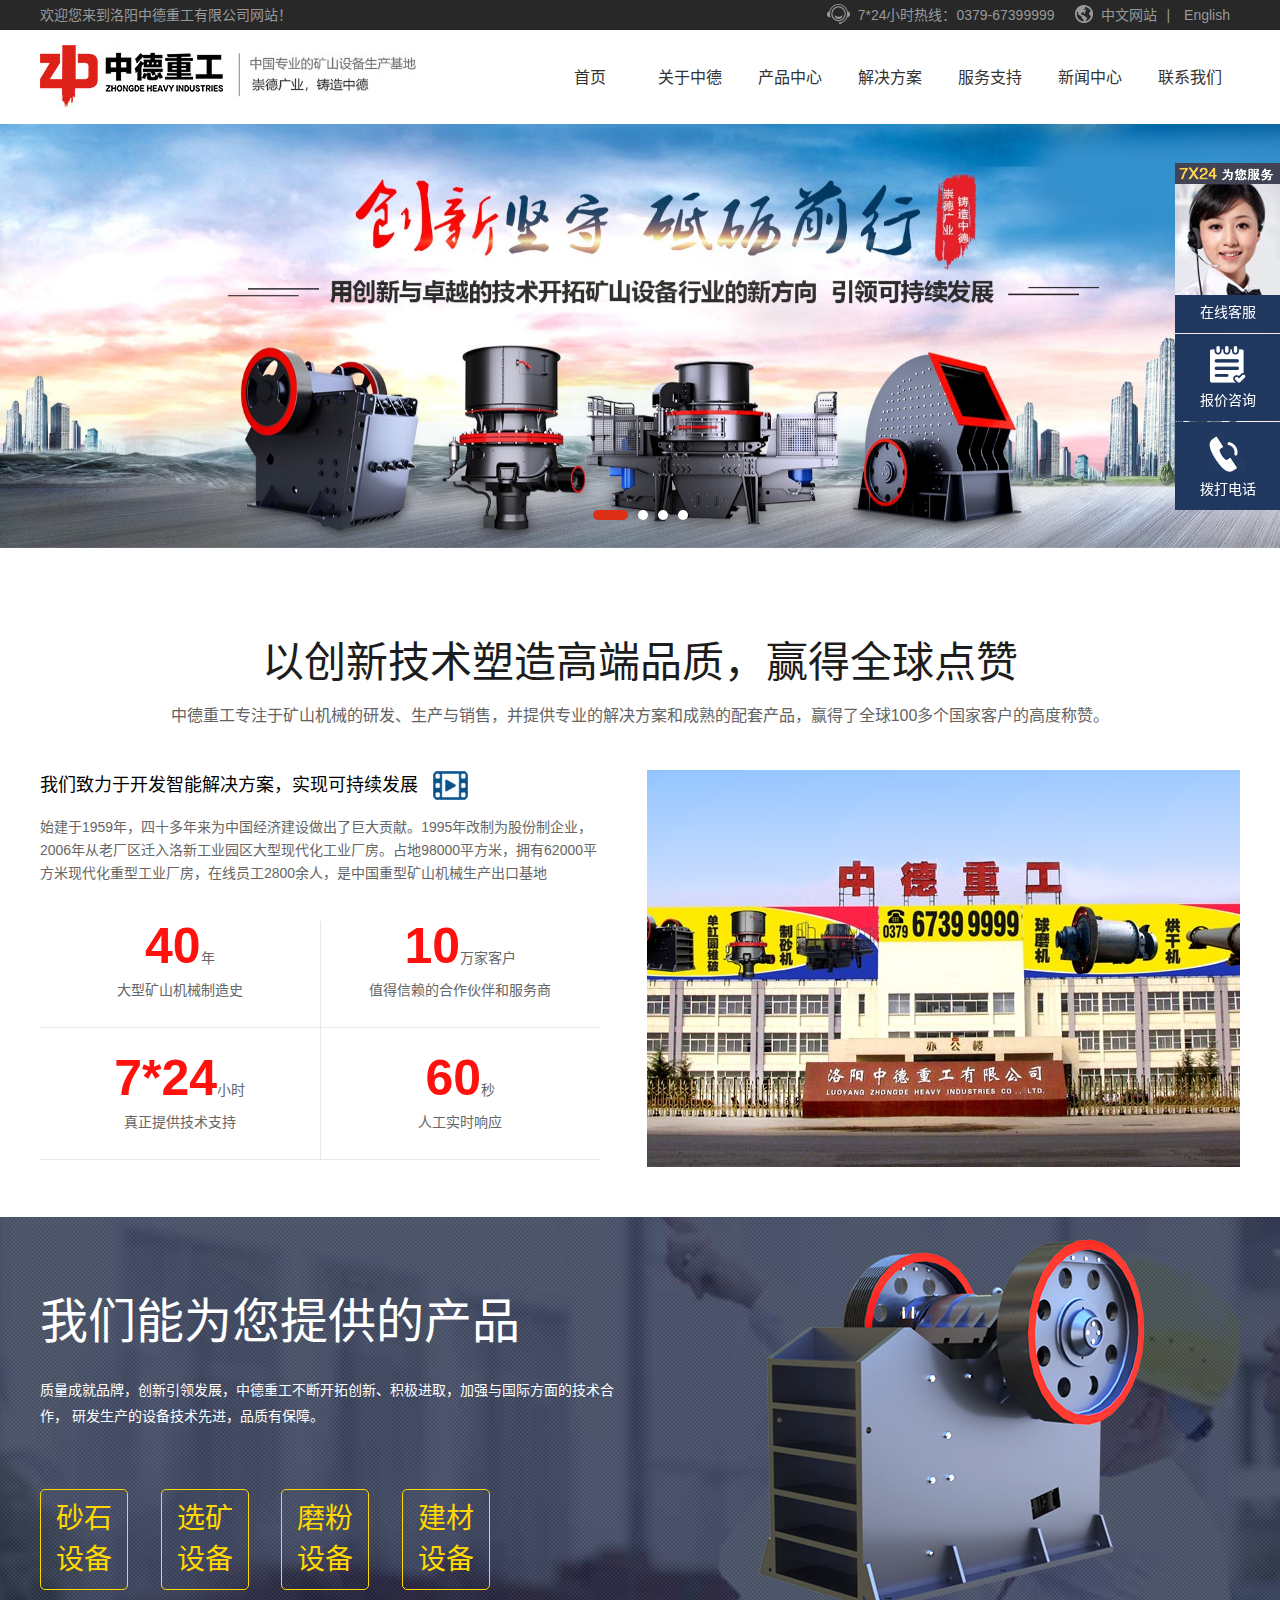
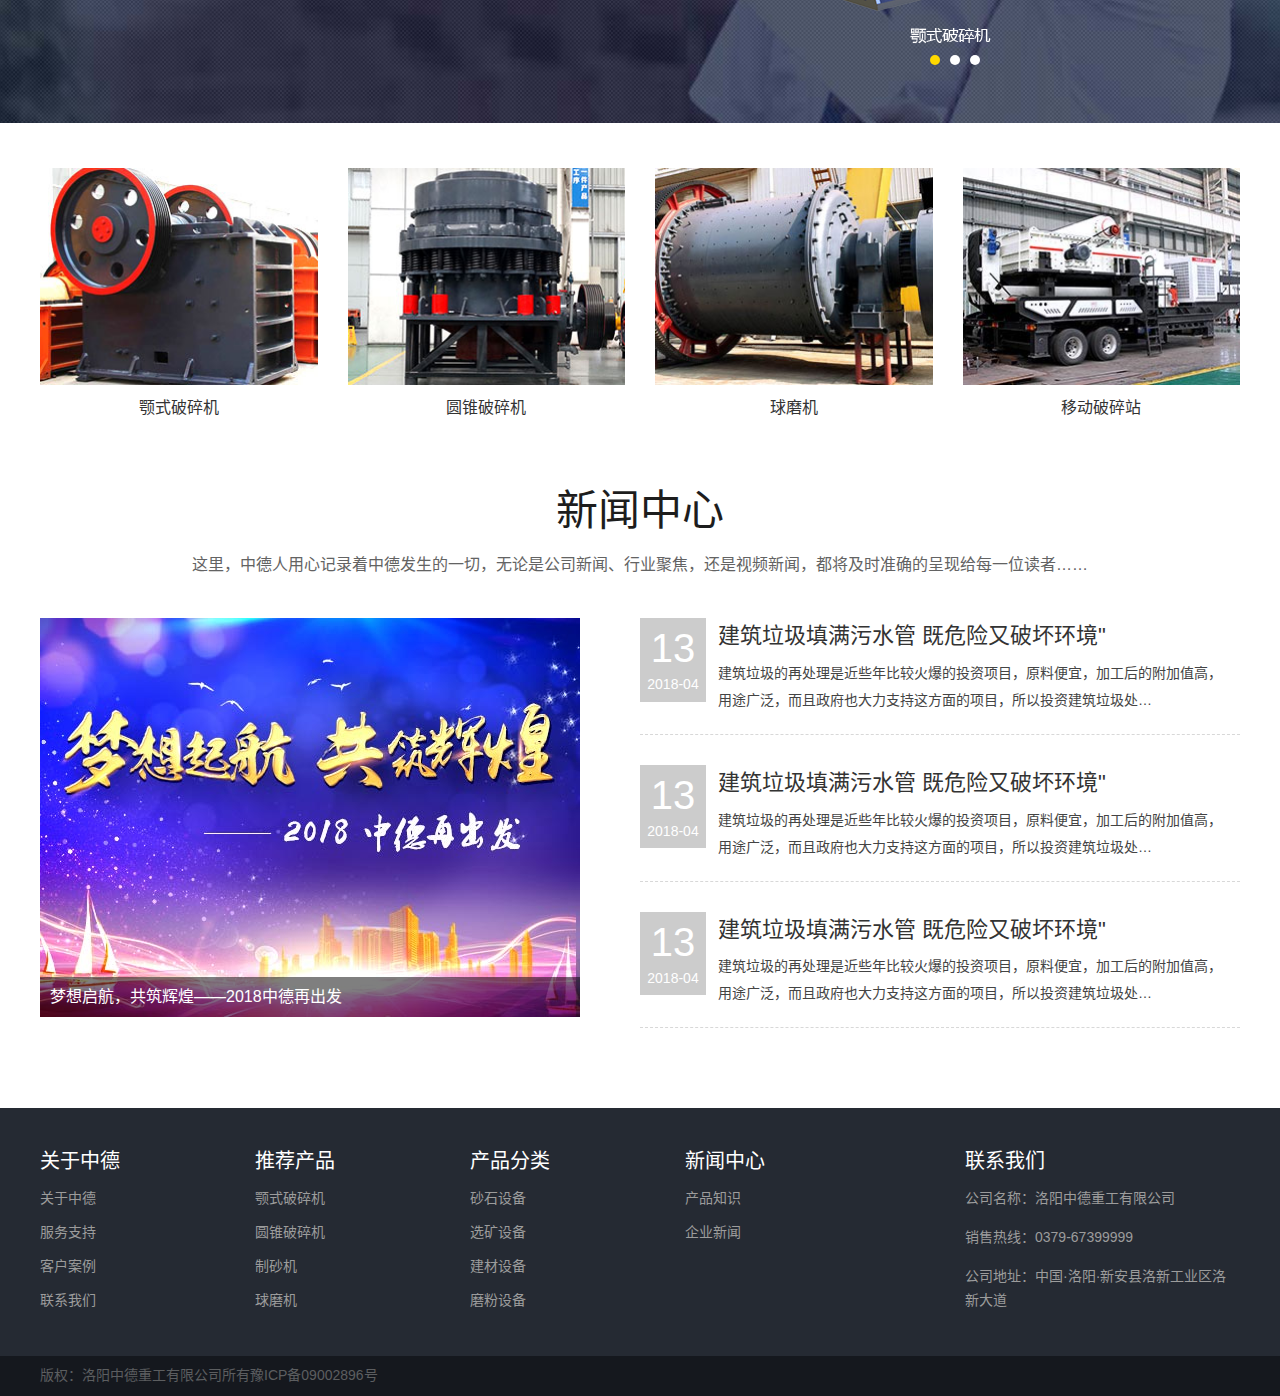
<file: index/index.html>
<!DOCTYPE html>
<html lang="zh-CN">
<head>
	<meta charset="UTF-8">
	<title>首页</title>
	<meta name="keywords" content="" />
	<meta name="description" content="" />
	<meta name="wap-font-scale" content="no">
    <meta name="viewport" content="width=device-width, initial-scale=1.0,user-scalable=no">
    <meta name="format-detection" content="telephone=no" />
    <meta http-equiv="X-UA-Compatible" content="IE=edge,chrome=1">
	<link rel="stylesheet" href="css/cui.css" />
	<link rel="stylesheet" href="css/lib.css" />
	<link rel="stylesheet" href="css/style.css" />

</head>
<body>
    
    <!-- 头部 -->
    <div class="hd-top">
        <div class="wp">
            <div class="left">欢迎您来到洛阳中德重工有限公司网站！</div>
            <div class="right">
                <div class="tel"><i class="icon1 hd1"></i>7*24小时热线：0379-67399999</div>
                <div class="link">
                    <a href="" class="cn"><i class="icon1 hd2"></i>中文网站 </a>|
                    <a href="" class="en">English</a>
                </div>
            </div>
        </div>
    </div>
    <div class="header">
        <div class="wp">
            <div class="menuBtn"></div>
            <div class="logo">
                <a href=""><img src="images/logo.jpg" alt=""></a>
            </div>
            <div class="nav">
                <ul>
                    <li><a href="">首页</a></li>
                    <li><a href="">关于中德</a></li>
                    <li><a href="">产品中心</a></li>
                    <li><a href="">解决方案</a></li>
                    <li><a href="">服务支持</a></li>
                    <li><a href="">新闻中心</a></li>
                    <li><a href="">联系我们</a></li>
                </ul>
            </div>
        </div>
    </div>
    <!-- 头部 end-->

    <!--banner-->
    <div class="banner">
        <div class="slider">
            <div class="items"><a href=""><img src="images/banner1.jpg" alt=""></a></div>
            <div class="items"><a href=""><img src="images/banner2.jpg" alt=""></a></div>
            <div class="items"><a href=""><img src="images/banner3.jpg" alt=""></a></div>
            <div class="items"><a href=""><img src="images/banner4.jpg" alt=""></a></div>
        </div>
    </div>
    <!--banner end-->

    <!-- 主内容 -->
    <div class="main">
        <div class="row-index1">
            <div class="wp">
                <div class="g-tit1">
                    <h4>以创新技术塑造高端品质，赢得全球点赞</h4>
                    <p>中德重工专注于矿山机械的研发、生产与销售，并提供专业的解决方案和成熟的配套产品，赢得了全球100多个国家客户的高度称赞。</p>
                </div>
                <div class="img-txt">
                    <div class="col-l">
                        <div class="txt">
                            <h4>我们致力于开发智能解决方案，实现可持续发展<a href="#m-pop1" class="ico myfancy"></a></h4>
                            <p>始建于1959年，四十多年来为中国经济建设做出了巨大贡献。1995年改制为股份制企业， 2006年从老厂区迁入洛新工业园区大型现代化工业厂房。占地98000平方米，拥有62000平 方米现代化重型工业厂房，在线员工2800余人，是中国重型矿山机械生产出口基地</p>
                        </div>
                        <ul class="ul-word1">
                            <li>
                                <h4><em>40</em>年</h4>
                                <p>大型矿山机械制造史</p>
                            </li>
                            <li>
                                <h4><em>10</em>万家客户</h4>
                                <p>值得信赖的合作伙伴和服务商</p>
                            </li>
                            <li>
                                <h4><em>7*24</em>小时</h4>
                                <p>真正提供技术支持</p>
                            </li>
                            <li>
                                <h4><em>60</em>秒</h4>
                                <p>人工实时响应</p>
                            </li>
                        </ul>
                    </div>
                    <div class="col-r">
                        <a href="" class="img"><img src="images/img1.jpg" alt=""></a>
                    </div>
                </div>
            </div>
        </div>
        <div class="row-index2">
            <div class="index-pro1">
                <div class="wp">
                    <div class="col-l">
                        <div class="txt">
                            <h4>我们能为您提供的产品</h4>
                            <p>质量成就品牌，创新引领发展，中德重工不断开拓创新、积极进取，加强与国际方面的技术合作， 研发生产的设备技术先进，品质有保障。</p>
                        </div>
                        <ul class="ul-word2">
                            <li><a href="">砂石设备</a></li>
                            <li><a href="">选矿设备</a></li>
                            <li><a href="">磨粉设备</a></li>
                            <li><a href="">建材设备</a></li>
                        </ul>
                    </div>
                    <div class="col-r">
                        <div class="index-slider1">
                            <div class="slider">
                                <div class="items">
                                    <a href="">
                                        <div class="img">
                                            <img src="images/epo.png" alt="">
                                        </div>
                                        <p>圆锥破碎机</p>
                                    </a>
                                </div>
                                <div class="items">
                                    <div class="img">
                                        <img src="images/qiumo.png" alt="">
                                    </div>
                                    <p>颚式破碎机</p>
                                </div>
                                <div class="items">
                                    <div class="img">
                                        <img src="images/yzp.png" alt="">
                                    </div>
                                    <p>球磨机</p>
                                </div>
                            </div>
                        </div>
                    </div>
                </div>
            </div>
            <div class="wp">
                <ul class="ul-index-pro1">
                    <li>
                        <a href="" class="items">
                            <div class="img">
                                <img src="images/in1.jpg" alt="">
                            </div>
                            <p>颚式破碎机</p>
                        </a>
                    </li>
                    <li>
                        <a href="" class="items">
                            <div class="img">
                                <img src="images/in2.jpg" alt="">
                            </div>
                            <p>圆锥破碎机</p>
                        </a>
                    </li>
                    <li>
                        <a href="" class="items">
                            <div class="img">
                                <img src="images/in3.jpg" alt="">
                            </div>
                            <p>球磨机</p>
                        </a>
                    </li>
                    <li>
                        <a href="" class="items">
                            <div class="img">
                                <img src="images/in4.jpg" alt="">
                            </div>
                            <p>移动破碎站</p>
                        </a>
                    </li>
                </ul>
            </div>
        </div>
        <div class="wp">
            <div class="row-index3">
                <div class="g-tit1">
                    <h4>新闻中心</h4>
                    <p>这里，中德人用心记录着中德发生的一切，无论是公司新闻、行业聚焦，还是视频新闻，都将及时准确的呈现给每一位读者……</p>
                </div>
                <div class="img-txt2">
                    <a href="" class="img">
                        <div class="pic">
                            <img src="images/img2.jpg" alt="">
                            <p>梦想启航，共筑辉煌——2018中德再出发</p>
                        </div>
                    </a>
                    <ul class="ul-word3">
                        <li>
                            <div class="date">
                                <em>13</em>
                                <span>2018-04</span>
                            </div>
                            <a href="" class="con">
                                <h4>建筑垃圾填满污水管  既危险又破坏环境"</h4>
                                <p>建筑垃圾的再处理是近些年比较火爆的投资项目，原料便宜，加工后的附加值高，用途广泛，而且政府也大力支持这方面的项目，所以投资建筑垃圾处…</p>
                            </a>
                        </li>
                        <li>
                            <div class="date">
                                <em>13</em>
                                <span>2018-04</span>
                            </div>
                            <a href="" class="con">
                                <h4>建筑垃圾填满污水管  既危险又破坏环境"</h4>
                                <p>建筑垃圾的再处理是近些年比较火爆的投资项目，原料便宜，加工后的附加值高，用途广泛，而且政府也大力支持这方面的项目，所以投资建筑垃圾处…</p>
                            </a>
                        </li>
                        <li>
                            <div class="date">
                                <em>13</em>
                                <span>2018-04</span>
                            </div>
                            <a href="" class="con">
                                <h4>建筑垃圾填满污水管  既危险又破坏环境"</h4>
                                <p>建筑垃圾的再处理是近些年比较火爆的投资项目，原料便宜，加工后的附加值高，用途广泛，而且政府也大力支持这方面的项目，所以投资建筑垃圾处…</p>
                            </a>
                        </li>
                    </ul>
                </div>
            </div>
        </div>
    </div>
    <!-- 主内容 end-->

    <!-- 底部 -->
    <div class="fd">
        <div class="fd-top">
            <div class="wp">
                <dl class="fd-dl">
                    <dt>关于中德</dt>
                    <dd>
                        <a href="">关于中德</a>
                        <a href="">服务支持</a>
                        <a href="">客户案例</a>
                        <a href="">联系我们</a>
                    </dd>
                </dl>
                <dl class="fd-dl">
                    <dt>推荐产品</dt>
                    <dd>
                        <a href="">颚式破碎机</a>
                        <a href="">圆锥破碎机</a>
                        <a href="">制砂机</a>
                        <a href="">球磨机</a>
                    </dd>
                </dl>
                <dl class="fd-dl">
                    <dt>产品分类</dt>
                    <dd>
                        <a href="">砂石设备</a>
                        <a href="">选矿设备</a>
                        <a href="">建材设备</a>
                        <a href="">磨粉设备</a>
                    </dd>
                </dl>
                <dl class="fd-dl">
                    <dt>新闻中心</dt>
                    <dd>
                        <a href="">产品知识</a>
                        <a href="">企业新闻</a>
                    </dd>
                </dl>
                <dl class="fd-dl last">
                    <dt>联系我们</dt>
                    <dd>
                        <p>公司名称：洛阳中德重工有限公司</p>
                        <p>销售热线：0379-67399999</p>
                        <p>公司地址：中国·洛阳·新安县洛新工业区洛新大道</p>
                    </dd>
                </dl>
            </div>
        </div>
        <div class="copyright">
            <div class="wp">版权：洛阳中德重工有限公司所有豫ICP备09002896号</div>
        </div>
    </div>
    <!-- 底部 end-->
    
    <!-- 视频 -->
    <div class="m-pop" id="m-pop1">
        <div class="pop-bg"></div>
        <div class="inner">
            <div class="close"></div>
            <video>
                <embed width="100%" height="100%" wmode="Opaque" flashvars="autostart=true&amp;file=/images/zdzg.flv" allowscriptaccess="always" allowfullscreen="true" quality="high" bgcolor="#FFFFFF" src="video/player.swf" type="application/x-shockwave-flash">
            </video>
        </div>
    </div>
    <!-- 视频 end -->
    <!-- 右侧 -->
    <div class="float-right">
        <ul>
            <li>
                <a href="" class="img">
                    <img src="images/kefu1.jpg" alt="">
                    <p>在线客服</p> 
                </a>
            </li>
            <li>
                <a href="" class="img">
                    <img src="images/fix-right1.png" alt="">
                    <p>报价咨询</p> 
                </a>
            </li>
            <li>
                <a href="" class="img">
                    <img src="images/fix-right3.gif" alt="">
                    <p>拨打电话</p> 
                    <span>销售热线：0379-67399999</span>
                </a>
            </li>
            <li>
                <div class="img goTop">
                    <img src="images/fix-totop.png" alt="">
                    <p>回到顶部</p> 
                </div>
            </li>
        </ul>
    </div>
    <!-- 右侧 end -->
    <!-- 免费电话 -->

    <!-- 免费电话 end -->
	<script type="text/javascript" src="js/jquery.js"></script>
    <script type="text/javascript" src="js/lib.js"></script>
    <link rel="stylesheet" href="css/slick.css">
	<script type="text/javascript" src="js/slick.min.js"></script>
    <script>
        $(document).ready(function() {
            $('.banner .slider').slick({
                dots: true,
                arrows:false,
                infinite: true,
                slidesToShow: 1,
                slidesToScroll: 1
            });
            $('.index-slider1 .slider').slick({
                dots: true,
                arrows:false,
                slidesToShow: 1,
                slidesToScroll: 1
            });
        })
    </script>
</body>
</html>
</file>
<file: index/css/cui.css>
﻿/* By 5811.com.cn */ body,div,dl,dt,dd,ul,ol,li,h1,h2,h3,h4,h5,h6,pre,form,fieldset,input,textarea,p,blockquote,th,td{margin:0; padding:0; } table{border-collapse:collapse; border-spacing:0; } fieldset,img{border:0; } ol,ul{list-style:none; } caption,th{text-align:left; } q:before,q:after{content:''; } abbr,acronym{border:0; } .clear{clear:both; display:block; overflow:hidden; visibility:hidden; width:0; height:0; } .l,.col-l,.col_l,.col-c,.col_c{float:left; } .r,.col-r,.col_r,dt span,.ul-txt li span,.ul_txt li span{float:right; } .c{clear:both; } .n,em{font-weight:normal; font-style:normal; } .b{font-weight:bold; } .i{font-style:italic; } .fa{font-family:Arial; } .fg{font-family:Georgia; } .ft{font-family:Tahoma; } .fl{font-family:Lucida Console; } .fs{font-family:'宋体'; } .fw{font-family:'微软雅黑'; } .tc{text-align:center; } .tr{text-align:right; } .tl{text-align:left; } .tdu{text-decoration:underline; } .tdn,.tdn:hover,a.tdl:hover{text-decoration:none; } .fc0{color:#000000; } .fc3{color:#333333; }
.fc6{color:#666666; } .fc9{color:#999999; } .fcr{color:red; } .fcw{color:white; } .fcb{color:blue; } .fcg{color:green; } .f0{font-size:0; } .f10{font-size:10px; } .f12{font-size:12px; } .f13{font-size:13px; } .f14{font-size:14px; } .f16{font-size:16px; } .f20{font-size:20px; } .f24{font-size:24px; } .vm{vertical-align:middle; } .vtb{vertical-align:text-bottom; } .vt{vertical-align:top; } .vn{vertical-align:-2px; } .vimg{margin-bottom:-3px; } .m0{margin:0; } .ml0{margin-left:0; } .ml5{margin-left:5px; } .ml10{margin-left:10px; } .ml20{margin-left:20px; } .mr0{margin-right:0; } .mr5{margin-right:5px; } .mr10{margin-right:10px; } .mr20{margin-right:20px; } .mt5{margin-top:5px; } .mt10{margin-top:10px; } .mt20{margin-top:20px; } .mb5{margin-bottom:5px; } .mb10{margin-bottom:10px; } .mb20{margin-bottom:20px; } .ml-1{margin-left:-1px; } .mt-1{margin-top:-1px; } .p1{padding:1px; } .pl5{padding-left:5px; } .p5{padding:5px; } .pt5{padding-top:5px; } .pr5{padding-right:5px; } .pb5{padding-bottom:5px; }
.p10{padding:10px; } .pl10{padding-left:10px; } .pt10{padding-top:10px; } .pr10{padding-right:10px; } .pb10{padding-bottom:10px; } .p20{padding:20px; } .pl20{padding-left:20px; } .pt20{padding-top:20px; } .pr20{padding-right:20px; } .pb20{padding-bottom:20px; } .rel,.pr{position:relative; } .abs,.pa{position:absolute; } .dn{display:none; } .db{display:block; } .dib{-moz-inline-stack:inline-block; display:inline-block; } .di{display:inline; } .ovh{overflow:hidden; } .ovs{overflow:scroll; } .vh{visibility:hidden; } .vv{visibility:visible; } .lh14{line-height:14px; } .lh16{line-height:16px; } .lh18{line-height:18px; } .lh20{line-height:20px; } .lh22{line-height:22px; } .lh24{line-height:24px;} .fix{*zoom:1; } .fix:after,.fix:before{display:block; content:"clear"; height:0; clear:both; overflow:hidden; visibility:hidden; } .z{_zoom:1; } .h1{height:1px; } .h5{height:5px; } .h10,.h{height:10px; } .h15{height:15px; } .h20{height:20px; }
.h1,.h5,.h10,.h15,.h20,.h{font-size:0px; line-height:0; overflow:hidden; clear:both; } body{font:12px 宋体,Arial,sans-serif; } a{text-decoration:none; } a:hover{color:#FF6600 }
</file>
<file: index/css/lib.css>
﻿

/*-----------------[初始化]--------------*/
body{font: 14px/1.67 'Microsoft Yahei','SimSun',sans-serif;color: #666;}
a{  color: #444;
    transition: .3s;
    -ms-transition: .3s;
    -moz-transition: .3s;
    -webkit-transition: .3s;
    -o-transition: .3s;
}
a:hover{color: #FF3F3C;}
img,.ani{
	transition: .3s;
	-ms-transition: .3s;
	-moz-transition: .3s;
	-webkit-transition: .3s;
	-o-transition: .3s;
}
input,textarea,select{font-size: 12px;color: #444;font-family:"微软雅黑","Microsoft Yahei";}
input[type='submit'],input[type='reset'],input[type='button'],select{
	-webkit-appearance: none;
	-moz-appearance: none;
	appearance: none;
}
img{
    max-width: 100%;
}

/*布局*/
.wp{max-width: 1200px;margin: 0 auto;width: 98%;}
.h50{height: 50px;clear: both;overflow: hidden;}
.h100{height: 100px;clear: both;overflow: hidden;}
*{
    outline: none; 
    -webkit-box-sizing: border-box;
    -moz-box-sizing: border-box;   
    box-sizing: border-box;}

/*标题*/

/*按钮*/

/*颜色*/


/*******************************
	-------[=头部]-------
********************************/
.hd-top{background-color: #282828;height: 30px;line-height: 30px;color: #999;overflow: hidden;}
.hd-top .left{float: left;}
.hd-top .right{float: right;}
.hd-top .tel{float: left;margin-right: 10px;}
.hd-top .link{float: left;}
.hd-top .link a{display: inline-block;color: #999;margin: 0 10px;}
.hd-top .link a:hover{color: #fff;}
.icon1{
    float: left;
    background: url(../images/icon1.png);
}
.hd1{
    width: 23px;
    height: 21px;
    margin-top: 4px;
    margin-right: 8px;
}
.hd2{
    width: 18px;
    height: 18px;
    background-position: -27px -1px;
    margin-top: 5px;
    margin-right: 8px;
}
.header{height: 94px;overflow: hidden;}
.logo{
    float: left;height: 94px;line-height: 91px;
}
.logo img{
    display: inline-block;vertical-align: middle;
}
.menuBtn{position: relative;z-index: 9;display: none;float: right;
    width: 40px;height: 40px;padding: 7px;cursor: pointer;
    transition: .3s;
    -ms-transition: .3s;
    -moz-transition: .3s;
    -webkit-transition: .3s;
    -o-transition: .3s;margin-top: 5px;
}
.menuBtn b{display: block;height: 3px;background-color: #000;
    margin: 3px 0 5px;border-radius: 2px;
    transition: .3s;
    -ms-transition: .3s;
    -moz-transition: .3s;
    -webkit-transition: .3s;
    -o-transition: .3s;
}
.menuBtn.open b{display: none;margin: 0;position: absolute;left: 6px;top: 45%;width: 30px;}
.menuBtn.open b:first-child{display: block;
    transform:rotate(45deg);
    -webkit-transform:rotate(45deg);
    -o-transform:rotate(45deg);
    -ms-transform:rotate(45deg);
}
.menuBtn.open b:last-child{display: block;
    transform:rotate(-45deg);
    -webkit-transform:rotate(-45deg);
    -o-transform:rotate(-45deg);
    -ms-transform:rotate(-45deg);
}
/*******************************
	-------[=导航]-------
********************************/
.nav{
    float: right;
    margin-top: 35px;
}
.nav li{float: left;}
.nav a{
    display: block;
    width: 100px;
    font-size: 16px;color: #333;text-align: center;
    border-bottom: 3px transparent solid;line-height: 26px;padding-bottom: 30px;
}
.nav a:hover,.nav li.on a{
    border-bottom: 3px #dd2118 solid;
}
/*******************************
	-------[=banner]-------
********************************/
.banner{overflow: hidden;}
.banner .items a{display: block;position: relative;overflow: hidden;padding-top: 33.1%;background-repeat: no-repeat;background-position:center;-webkit-background-size: cover;
background-size: cover;}
.banner .items a img{position: absolute;left: 0;top: 0;width: 100%;height: 100%;}
.banner .slick-dots{bottom: 25px;}
.banner .slick-dots button{width: 10px;height: 10px;border-radius: 50%;background-color: #fff;text-indent: -9999px;transition: .3s;
    -ms-transition: .3s;
    -moz-transition: .3s;
    -webkit-transition: .3s;
    -o-transition: .3s;}
.banner .slick-dots li{width: auto;height: auto;}
.banner .slick-dots .slick-active button{width: 35px;background-color: #dd2e17;border-radius: 10px; }

/*******************************
	-------[=底部]-------
********************************/
.fd-top{background-color: #252a33;overflow: hidden;padding: 38px 0 29px;}
.fd-dl{float: left;width: 215px;}
.fd-dl.last{float: right;width: 275px;}
.fd-dl dt{font-size: 20px;line-height: 30px;margin-bottom: 10px;color: #fff;}
.fd-dl dd a{display: block;display: block;
    margin-bottom: 10px;color: #9c9c9c;font-size: 14px;line-height: 24px;white-space:nowrap;overflow:hidden;text-overflow:ellipsis;}
.fd-dl dd a:hover{color: #fff;}
.fd-dl dd p{font-size: 14px;color: #9c9c9c;line-height: 24px;margin-bottom: 15px;}
.copyright{
    color: #5c5e60;
    background: #15181e;
    padding: 8px 0;
}
</file>
<file: index/css/style.css>
﻿/*首頁*/
.row-index1{margin: 50px 0;overflow: hidden;}
.g-tit1{text-align: center;margin-bottom: 40px;overflow: hidden;font-size: 16px;color: #636363;}
.g-tit1 h4{
	color: #1d1d1d;
    font-size: 42px;
    font-weight: normal;
    margin-bottom: 5px;
}
.img-txt{overflow: hidden;}
.img-txt .col-l{width: 560px;}
.img-txt .col-r{width: 595px;}
.img-txt .txt h4{
	color: #000;
    font-size: 18px;
    font-weight: normal;
    margin-bottom: 16px;
    height: 30px;
    line-height: 30px;
}
.img-txt .txt h4 .ico{
	display: inline-block;
	width: 35px;height: 29px;overflow: hidden;background: url(../images/spicon.jpg) no-repeat center;-webkit-background-size: cover;
	background-size: cover;vertical-align: middle;margin-left: 15px;cursor: pointer;
}
.img-txt .img{float: right;width: 593px;height: 397px;overflow: hidden;}
.img-txt .img img{display: block;width: 100%;height: 100%;}
.ul-word1{overflow: hidden;margin-top: 35px;margin-bottom: -1px;margin-left: -1px;height: 240px;}
.ul-word1 li{float: left;width: 50%;border-left: 1px solid #e7e7e7;border-bottom: 1px solid #e7e7e7;text-align: center;padding: 25px 0;}
.ul-word1 li h4{margin-bottom: 8px;font-weight: normal;}
.ul-word1 li h4 em{
	color: #ff120d;
    font-size: 50px;
    font-weight: bold;
    height: 50px;
    line-height: 50px;
}
.ul-word1 li:first-child,.ul-word1 li:nth-child(2){padding-top: 0;}
.ul-word1 li p{white-space:nowrap;overflow:hidden;text-overflow:ellipsis;padding: 0 10px;}
.index-pro1{
    background: url(../images/inpro_bg.jpg) center no-repeat;
    padding: 20px 0 35px;
    overflow: hidden;
    -webkit-background-size: cover;
    background-size: cover;
}
.index-pro1 .col-l{width: 49%;}
.index-pro1 .col-r{width: 45%;}
.index-pro1 .txt{color: #Fff;}
.index-pro1 .txt h4{
	font-size: 48px;
    font-weight: normal;
    margin: 45px 0 15px;
}
.index-pro1 .txt p{
    line-height: 26px;
    margin-bottom: 60px;
}
.ul-word2{
	overflow: hidden;
    margin-bottom: 30px;
}
.ul-word2 li{
	width: 15%;
    border: 1px solid #ffd800;
    text-align: center;
    padding: 1.5% 2.2%;
    line-height: 41px;
    border-radius: 5px;
    float: left;
    margin-right: 5.5%;
    transition:.3s;
    -ms-transition:.3s;
    -moz-transition:.3s;
    -webkit-transition:.3s;
    -o-transition:.3s;
}
.ul-word2 li a{
	font-size: 28px;
    color: #ffd800;
    display: block;
}
.ul-word2 li:hover{
	border: 1px solid #fff;
    background: #fff;
}
.ul-word2 li:hover a{color: #262626;}
.index-slider1 .items{display: block;}
.index-slider1 .items p{display: none;}
.index-slider1 .slick-dots{bottom:-10px;left: -15px;}
.index-slider1 .slick-dots button{width: 10px;height: 10px;border-radius: 50%;background-color: #fff;text-indent: -9999px;transition: .3s;
    -ms-transition: .3s;
    -moz-transition: .3s;
    -webkit-transition: .3s;
    -o-transition: .3s;}
.index-slider1 .slick-dots li{width: auto;height: auto;}
.index-slider1 .slick-dots .slick-active button{background-color: #ffd900;}
.ul-index-pro1{overflow: hidden;margin: 45px -15px;}
.ul-index-pro1 li{float: left;width: 25%;}
.ul-index-pro1 .items{display: block;margin: 0 15px;text-align: center;}
.ul-index-pro1 .items p{font-size: 16px;padding: 10px 0;color: #333;}
.ul-index-pro1 .items .img{position: relative;overflow: hidden;padding-top: 78.26%;}
.ul-index-pro1 .items .img img{position: absolute;left: 0;top: 0;width: 100%;height: 100%;}
.ul-index-pro1 .items:hover img{-webkit-transform: scale(1.08);
-ms-transform: scale(1.08);
-o-transform: scale(1.08);
transform: scale(1.08);}
.ul-index-pro1 .items:hover p{opacity: 0.8;color: #333;}
.img-txt2{overflow: hidden;}
.img-txt2 .img{float: left;width: 45%;}
.img-txt2 .pic{position: relative;overflow: hidden;padding-top: 73.89%;}
.img-txt2 .pic img{position: absolute;left: 0;top: 0;width: 100%;height: 100%;}
.img-txt2 .pic p{position: absolute;left: 0;bottom: 0;width: 100%;padding: 0 10px;height: 40px;
    line-height: 40px;
    font-size: 16px;
    color: #fff;white-space:nowrap;overflow:hidden;text-overflow:ellipsis;background-color: rgba(0,0,0,0.5);}
.img-txt2 .img:hover img{
	-webkit-transform: scale(1.08);
-ms-transform: scale(1.08);
-o-transform: scale(1.08);
transform: scale(1.08);
}
.ul-word3{float: right;width: 50%;}
.ul-word3 li{margin-bottom: 30px;padding-bottom: 20px;border-bottom: 1px dashed #d8d8d8;overflow: hidden;}
.ul-word3 .date{
	float: left;
    font-family: Arial;
    padding: 5px 0;
    width: 11%;
    margin-right: 2%;
    color: #fff;
    background: #ccc;
    text-align: center;
    transition: .3s;
    -ms-transition: .3s;
    -moz-transition: .3s;
    -webkit-transition: .3s;
    -o-transition: .3s;
}
.ul-word3 .date em{
	display: block;
    font-size: 40px;
    font-weight: 100;
    color: #fff;
    text-align: center;
    line-height: 50px;
}
.ul-word3 .date span{
	    display: block;
    font-size: 14px;
}
.ul-word3 .con{display: block;float: left;width: 85%;}
.ul-word3 .con h4{
	padding-bottom: 0px;
    font-size: 22px;
    font-weight: normal;
    color: #333;
    white-space: nowrap;
    overflow: hidden;
    text-overflow: ellipsis;
    transition: .3s;
    -ms-transition: .3s;
    -moz-transition: .3s;
    -webkit-transition: .3s;
    -o-transition: .3s;
}
.ul-word3 .con p{
    margin-top: 5px;
    height: 54px;
    line-height: 27px;
    overflow: hidden;
    transition: .3s;
    -ms-transition: .3s;
    -moz-transition: .3s;
    -webkit-transition: .3s;
    -o-transition: .3s;
}
.row-index3{margin-bottom: 50px;}
.ul-word3 .con:hover h4{color: #000;}
.ul-word3 .con:hover p{color: #000;}
.ul-word3 li:hover .date{background: #8c8c8c;}

/*首頁end*/
/*右侧*/
.float-right{position: fixed;right: 0;top: 18%;
    color: #e60012;
    z-index: 9999;}
.float-right li .img{
	display: block;
	color: #fff;
    margin-top: 1px;
    text-align: center;
    padding: 12px 0 3px;
    background: #20385f;
    line-height: 35px;
}

.float-right li a:hover{background-color: #ed2225;}
.float-right li img{display: block;margin: 0 auto;}
.float-right  .img.goTop{background-color: #ed2225;display: none;cursor: pointer;transition: 0;
    -ms-transition: 0;
    -moz-transition: 0;
    -webkit-transition: 0;
    -o-transition: 0;}
.float-right li:first-child a{padding-top: 0;}
.float-right .img span{
    position: absolute;
    right: -260px;
    top: 0;
    padding: 26px 20px 27px;
    background: #ed2225;
    font-size: 16px;
    color: #222;
    text-align: center;
    width: 260px;
    z-index: 1;
    color: #fff;
    transition: .3s;
    -ms-transition: .3s;
    -moz-transition: .3s;
    -webkit-transition: .3s;
    -o-transition: .3s;
}
.float-right .img{position: relative;}
.float-right .img:hover span{right: 0;}
/*右侧end*/
/*视频弹窗*/
.m-pop{display: none;position: fixed;left: 0;top: 0;width: 100%;height: 100%;z-index: 999;}
.pop-bg{position: absolute;left: 0;top: 0;width: 100%;height: 100%;background-color:#000;opacity: 0.5;}
.m-pop .inner{position: absolute;left: 50%;top: 50%;width: 960px;height: 558px;margin-left: -480px;margin-top: -279px;z-index: 1;background-color: #fff;}
.m-pop .inner video{display: block;width: 100%;height: 100%;}
.m-pop .close{
	position: absolute;
    display: block;
    width: 50px;
    height: 50px;
    top: 0;
    right: -62px;
    background: url(http://www.hxjq.com.cn/images/video-close.png) no-repeat;cursor: pointer;
}
.m-pop .close:hover{
	-webkit-transform: rotate(180deg);
	-ms-transform: rotate(180deg);
	-o-transform: rotate(180deg);
	transform: rotate(180deg);
	transition: .3s;
	-ms-transition: .3s;
	-moz-transition: .3s;
	-webkit-transition: .3s;
	-o-transition: .3s;
}
/*视频弹窗 end*/

/*内页*/
.cur{
	height: 40px;
    margin: 0 auto;
    line-height: 40px;
    text-align: left;
    color: #777;
    background: url(http://www.hxjq.cn/images/mess.jpg) repeat-x center;
    overflow: hidden;
}
.cur a{color: #777;}
.cur a:hover{    
	text-decoration: underline;
    color: #C80000;
}
.line{border-bottom: 1px solid #000;}
.ban{height: 209px;background: url(../images/ban1.jpg) no-repeat center;-webkit-background-size: 100% 100%;
background-size: 100% 100%;padding-top: 50px;}
.ban .txt h2{
	font-size: 38px;
    color: #fff;
    background: url(http://www.hxjq.cn/images/prolist_x.png) no-repeat center top;
    width: 100%;
    text-align: center;
    overflow: hidden;
    margin: 0 auto;
}
.ul-word4{padding-left: 130px;    color: #222;
    background: url(http://www.hxjq.cn/images/youshi_bg.png) no-repeat center center;
    line-height: 80px;
    height: 80px;
    text-align: left;
    margin-top: 27px;
    font-size: 16px;}
.ul-word4 li{
	display: block;
    color: #fff;
    background: url(http://www.hxjq.cn/images/list_tick.png) no-repeat left center;
    padding-left: 30px;
    font-size: 17px;
    margin-right: 40px;
    float: left;
}
.img-txt3{overflow: hidden;margin: 50px 0 60px;}
.img-txt3 .img{float: left;width: 68.5%;}
.img-txt3 .img img{display: block;margin: 0 auto;}
.img-txt3 .txt{float: right;width: 28%;}
.img-txt3 .con{overflow: hidden;}
.img-txt3 .con em{
	color: #eb0001;
    font-weight: 600;
    width: 27%;
    font-size: 16px;
    display: inline-block;
    float: left;
}
.img-txt3 .con span{
	display: block;overflow: hidden;font-size: 14px;
}
.img-txt3 .con p{overflow: hidden;margin-bottom: 15px;font-size: 15px;}
.img-txt3 .refer{
	display: block;
    overflow: hidden;
    margin-top: 30px;
    line-height: 60px;
    height: 60px;
    text-align: center;
    font-size: 24px;
    background: url(http://www.hxjq.cn/images/zx.jpg) no-repeat left top;
    padding-left: 20px;
}
.img-txt3 .txt .tel{
    margin-top: 25px;
    overflow: hidden;
    background: url(http://www.hxjq.cn/images/pro_tel.png) no-repeat 5px 8px;
    padding-left: 55px;
}
.img-txt3 .txt .tel span{
	font-size: 17px;
    display: block;
}
.img-txt3 .txt .tel p{
	font: bold 34px/38px Arial, Helvetica, sans-serif;
    color: #FF3D17;
    float: left;
}
.img-txt3 .txt .tel p em{font: bold 40px/38px Arial, Helvetica, sans-serif;}
.ul-tab1{overflow: hidden;margin-bottom: 40px;}
.ul-tab1 li{float: left;width: 20%;}
.ul-tab1 li a{
	display: block;
    color: #000;
    font-size: 20px;
    padding: 15px 0;
    background-color: #f4f4f4;
    text-align: center;
    border-right: 1px solid #fff;
}
.ul-tab1 li.on a,.ul-tab1 li a:hover{background-color: #38425a;color: #fff;border-color: #38425a;}
.main-col{float: left;width: 75%;}
.slide-col{float: right;width: 19%;}
.dl-list1 dt h4{
	background: url(http://www.hxjq.cn/images/hot_tj.png) no-repeat left top;
    color: #fff;
    text-align: center;
    padding: 31px 0 18px;
    text-indent: 35px;
    margin-top: 10px;
    font-weight: 500;
    font-size: 22px
}
.dl-list1 dd{
    margin: 0 auto;
    padding:7%;
    overflow: hidden;
}
.dl-list1{
	padding: 0 3px;
    border: #d8d8d8 1px solid;
    width: 96%;
    margin-bottom: 20px;
}
.dl-list1 dd .items{
	text-align: center;
	line-height: 30px;
    margin-bottom: 7px;
    float: left;
}
.dl-list1.other{padding: 0;border:none;}
.dl-list1.other dt h4{
	font-size: 22px;
    text-align: left;
    text-indent: 60px;
    line-height: 30px;
    font-weight: 500;
    margin-bottom: 2px;
    color: #fff;
    background: url(http://www.hxjq.cn/images/more_tj.png) no-repeat 15px center #3a4352;
    padding: 10px 0;
}
.dl-list1.other dd{padding: 0;}
.dl-list1.other dd a{margin-bottom: 2px;}
.dl-list1.other dd a:hover{
	background: #eb0001;
    color: #fff;
}
.dl-list1 .items2{
	background: #f1f1f1;
    padding-left: 40px;
    font-size: 16px;
    color: #333;
    display: block;
    height: 50px;
    line-height: 50px;
}
.m-artical p{margin: 25px 0;line-height: 26px;}
.m-artical p img{display: block;margin: 0 auto 25px;}
.m-artical h3{
	font-size: 24px;
    margin: 15px 0;
    color: #000;
}
.m-artical video{display: block;margin: 0 auto;margin-bottom: 25px;max-width: 100%;}
.ul-inner1{overflow: hidden;padding-top: 65px;margin-bottom: -50px;}
.ul-inner1 li{
	float: left;
    position: relative;
    margin-right: 50px;
    margin-bottom: 80px;
    margin-top: 30px;
    width: 400px;
    background: #efefef;
    padding: 110px 30px 20px 30px;
    font-size: 14px;
    color: #3f3f3f;
    line-height: 26px;
}
.ul-inner1 .quan{
	position: absolute;
    width: 160px;
    height: 160px;
    left: 50%;
    transform: translateX(-50%);
    top: -80px;
    border: 5px solid #fff;
    background: #ffd200;
    border-radius: 50%;
    /*margin: 25px 0;*/
    line-height: 26px;
    padding: 10px;
    text-align: center;
    font-family: 黑体, "Times New Roman";
}
.ul-inner1 .quan span{
	display: block;
    width: 100%;
    height: 100%;
    text-align: center;
    border-radius: 50%;
    border: 2px dotted #fff;
    font-size: 21px;
    font-weight: bold;
    line-height: 30px;
    padding: 10px;
}
.ul-inner1 .quan i{
	display: block;
    font-size: 34px;
    color: #ff1a1a;
    /*font-weight: normal;*/
    padding: 5px 0px 10px 0px;
    text-indent: 0;
}
.ul-inner1 .bg1{height: 130px;overflow: hidden;}
.ul-inner1 .quan em{font-weight: bold;color: #3f3f3f;}
.m-artical p em{color: rgb(255,0,0);}
.m-pro-zx{    
	background: #192232 url(../images/dz_icon.jpg) no-repeat left center;
    color: #f1e9d1;
    overflow: hidden;
    line-height: 60px;
    font-size: 15px;
    margin: 35px 0;
    padding-left: 83px;
}
.m-pro-zx a{
	padding: 5px 15px;
    background: #ff1313;
    width: 40px;
    text-align: center;
    color: #f1e9d1;
    border-radius: 10px;
}
.m-pro-zx a:hover{
    background: #fbc83d;
    color: #111;
}
.m-relation{
	border: 1px solid #e1e1e1;
    margin: 3% 0 1% 0;
    width: 99%;
}
.m-relation h4{
	background-color: #f7f7f7;
	border-bottom: 1px solid #e1e1e1;
	height: 41px;
	position: relative;
}
.m-relation h4 span{
    position: absolute;
    left: 0;
    bottom: -1px;
    padding-left: 20px;
    padding-right: 20px;
    text-align: center;
    font-size: 26px;
    color: #000;
    line-height: 42px;
    height: 41px;
    background: #fff;
    border-right: 1px solid #eee;
    z-index: 1;
}
.m-relation h4 span::after{
	content: "";
	position: absolute;
	left: 0;
	top: -1px;
	width: 100%;
	border-top: 3px solid #e96a59;
}
.m-relation ul{margin: 15px 0 10px;overflow: hidden;}
.m-relation li{
	float: left;
	width: 50%;
	overflow: hidden;
}
.m-relation li a{
	display: block;
    margin: 0 1%;
    float: left;
    height: 36px;
    line-height: 36px;
    background: url(http://www.hxjq.cn/images/new_ico.jpg) no-repeat 15px center;
    white-space: nowrap;
    text-overflow: ellipsis;
    overflow: hidden;
    text-indent: 45px;
}
.m-relation .more{
	display: block;
	margin: 0 0 15px 22px;
    line-height: 26px;
}
.m-pro-zx2{margin-top: 30px;}
.m-pro-zx2 h4{
	background: url(http://www.hxjq.cn/images/wd_tit.png) no-repeat left top;
    color: #000;
    font-size: 28px;
    height: 66px;
    margin-bottom: 35px;
    line-height: 66px;
    text-indent: 75px;
}
.m-pro-zx2 .more{
	display: block;
	margin: 0 0 15px 22px;
    line-height: 26px;
}
.m-pro-zx2 li{margin: 10px 0 30px;}
.m-pro-zx2 .kehu{overflow: hidden;}
.m-pro-zx2 .kehu img{
	width: 6.5%;
    float: left;
    border-radius: 50%;
    border: 1px solid #e8e8e8;
    height: auto;
    margin-right: 10px;
}
.m-pro-zx2 .kehu span{
	float: left;
	color: #000;
	font-size: 16px;
	margin-top: 16px;
}
.m-pro-zx2 .kehu a{
	overflow: hidden;
	display: block;
	font-size: 16px;
	margin-top: 16px;
}
.m-pro-zx2 .huida{
	width: 97.8%;
    padding: 1%;
    overflow: hidden;
    margin-top: 15px;
    border: #ccc 1px dashed;
}
.m-pro-zx2 .huida .tit{
	width: 100%;
    background: #f2f2f2;
    padding: 5px 0 5px 20px;
    overflow: hidden;
}
.m-pro-zx2 .huida .tit img{
	width: 4.5%;
	border-radius: 50%;
    border: 1px solid #e8e8e8;
    height: auto;
    float: left;
}
.m-pro-zx2 .huida .tit span{
	margin-top: 8px;
	float: left;
	margin-left: 10px;
    color: #4297db;
    font-size: 16px;
    overflow: hidden;
}
.m-pro-zx2 .huida .con{
	margin-top: 15px;
    padding-top: 5px;
    overflow: hidden;
}
.m-pro-zx2 .huida .con em{overflow: hidden;display: block;}
.m-pro-zx2 .huida .con span{
    width: 24px;
    height: 24px;
    line-height: 24px;
    margin: 0 0 0 10px;
    font-size: 14px;
    font-style: normal;
    color: #fff;
    text-align: center;
    float: left;
    background: url(http://www.hxjq.cn/images/relate-icons.png) no-repeat;
    margin-right: 10px;
}
.m-pro-notice{
	width: 100%;
    margin-top: 30px;
    background: #EFE2C0;
    padding: 3%;
    overflow: hidden;
    margin-bottom: 60px;
}
.m-pro-notice ul{
	border: #BD8824 2px dashed;
    padding: 2% 2% 1%;
    width: 96%;
    margin: 0 auto;
    overflow: hidden;
}
.m-pro-notice li{
	float: left;
	width: 33.33%;
}
.m-pro-notice .li2{width: 28%;}
.m-pro-notice .img{
	width: 80px;
    margin-right: 8px;
    height: 80px;
    float: left;
}
.m-pro-notice .txt{overflow: hidden;}
.m-pro-notice .txt em{
	display: block;
	font-size: 18px;
    margin-top: 8px;
    text-align: left;
    color: #000;
}
.m-pro-notice .txt span{
	display: block;
	font-size: 16px;
    text-indent: 0;
    margin: 0;
    color: #666;
    text-align: left;
    width: 100%;
    overflow: hidden;
}
.m-pro-notice .notice{
    font-size: 22px;
    margin: 15px 0;
    color: #000;
    font-weight: 600;
    text-align: center;
}
.m-pro-notice .tel{
    width: 60%;
    margin: 0 auto;
    padding: 2px 0;
    color: #fff;
    background: #EF2416 url(http://www.hxjq.cn/images/yd_tel.png) no-repeat 6.2% 6px;
    overflow: hidden;
    line-height: 1.67;
}
.m-pro-notice .tel span{
	float: left;
    text-indent: 80px;
	font-size: 20px;
	margin-top: 8px;
}
.m-pro-notice .tel a{
	float: left;
	font-size: 30px;
	color: #fff;
	font-weight: bold;
}
/*内页 end*/

/* 响应式 */

/*Common For Max 960*/
@media only screen and (max-width: 1199px) {
	.wp{width: 96%;}
	.hd-top{display: none;}
 	.menuBtn{display: block;}
 	.header{height: 50px;position: fixed;left: 0;top: 0;width: 100%;z-index: 9999;background-color: #fff;overflow: visible;box-shadow: 0 0 5px rgba(0,0,0,0.2);}
 	body{padding-top: 50px;}
 	.logo{height: 50px;line-height: 47px;}
 	.logo img{max-height: 80%;}
 	.nav{position: absolute;left: 0;top: 100%;width: 100%;background-color: rgba(255,255,255,0.9);z-index: 999;display: none;margin-top: 0;text-align: center;padding: 10px 0;box-shadow: 0 0 5px rgba(0,0,0,0.2);}
 	.nav li{float: none;}
 	.nav li a{width: auto;line-height: 35px;padding-bottom: 0;color: #000;}
 	.img-txt .col-r{display: none;}
 	.img-txt .col-l{float: none;width: auto;}
 	.banner .slick-slider{margin-bottom: 0;}
 	.ul-word1 li{width: 25%;}
 	.ul-word1 li:first-child, .ul-word1 li:nth-child(2){padding-top: 25px;}
 	.ul-word1{height: auto;margin-bottom: 0;}
 	.float-right li .img{display: none;}
 	.float-right .img.goTop{background-color: #000;border-radius: 50%;text-indent: -9999px;width: 50px;height: 50px;}
 	.float-right{top: auto;bottom: 18%;}
 	.index-pro1 .col-l{width: 55%;}
 	.ul-word2 li a{font-size: 20px;}
 	.ul-word2 li{line-height: 30px;}
 	.img-txt2 .img{width: 48%;}
 	.ul-word3 .con h4{font-size: 18px;}
 	.ul-word3 .date{width: 13%;}
 	.ul-word3 li{padding-bottom: 13px;margin-bottom: 13px;}
 	.fd-dl{display: none;}
 	.fd-dl.last{display: block;width: 100%;float: none;}
 	.fd-top{padding: 10px 0;}
 	.fd-dl dd p{margin-bottom: 5px;}

 	/*inner*/
 	.slide-col{display: none;}
 	.main-col{float: none;width: auto;}
 	.ul-word4{padding-left: 0;text-align: center;}
 	.ul-word4 li{float: none;display: inline-block;width: 30%;margin-right: 0;text-align: left;}
	.img-txt3 .txt{float: none;width: auto;}
	.img-txt3 .img{float: none;margin-bottom: 20px;}
	.img-txt3 .con p{margin-bottom: 10px;}
	.img-txt3{margin: 20px 0;}
	.img-txt3 .con em{width: auto;}
	.img-txt3 .refer{width: 337px;margin-top: 5px;}
	.img-txt3 .txt .tel{margin-top: 10px;}
	.ul-tab1 li a{font-size: 18px;padding: 10px 0;}




 	/*inner  end*/
}



/*Common For Max 768*/
@media only screen and (max-width: 959px) {
	.g-tit1 h4{font-size: 20px;}
	.g-tit1{font-size: 14px;margin-bottom: 10px;}
	.row-index1{margin: 20px 0;}
	.img-txt .txt h4 .ico{height: 100%;}
	.ul-word1{margin-top: 10px;}
	.ul-word1 li,.ul-word1 li:first-child, .ul-word1 li:nth-child(2){padding: 10px 0;}
	.ul-word1 li h4 em{font-size: 30px;height: auto;line-height: 40px;}
	.index-pro1 .txt h4{font-size: 20px;margin: 10px 0;}
	.index-pro1 .txt p{margin-bottom: 20px;}
	.index-pro1{padding: 20px 0;}
	.img-txt2 .img{display: none;}
	.ul-word3{float: none;width: auto;}
	.row-index3{margin-bottom: 20px;}
	.ul-word4{display: none;}
	.ban .txt h2{font-size: 30px;}
	.ban{padding-top: 70px;}
	.img-txt3 .img{width: auto;}
	.ul-inner1 li{width: 47%;margin-right: 1.5%;}
	.m-pro-zx{line-height: 25px;padding: 10px 0 10px 83px;}
	.m-artical p{margin: 15px 0;}
	.m-relation h4 span{font-size: 20px;}
	.m-pro-zx2 h4{font-size: 20px;height: 40px;line-height: 40px;}
	.m-pro-notice .img{width: 50px;height: 50px;}
	.m-pro-notice .txt em{font-size: 16px;margin-top: 0;}
	.m-pro-notice .tel a{font-size: 20px;line-height: 40px;}
	.m-pro-notice .tel span{margin-top: 3px;}
	.m-pro-notice .tel{-webkit-background-size: auto 80%;
	background-size: auto 80%;}
	.m-pro-notice{margin: 20px 0;}
	.m-pro-zx2 li{margin: 10px 0;}





}



/*Common For Max 480*/
@media only screen and (max-width: 767px) {
	.banner .slick-dots{bottom: 8px;}
	.img-txt .txt h4{height: auto;font-size: 16px;margin-bottom: 5px;}
	.img-txt .txt h4 .ico{height:20px;-webkit-background-size: auto 100%;
	background-size: auto 100%;}
	.ul-word1 li,.ul-index-pro1 li{width: 50%;}
	.index-pro1 .col-l,.index-pro1 .col-r{float: none;width: auto;}
	.ul-index-pro1 .items{margin: 0 5px;}
	.ul-index-pro1{margin: 20px 0;	}
	.ul-index-pro1 .items p{padding: 5px 0;}
	.img-txt2 .img{display: block;float: none;width: auto;margin-bottom: 10px;}

	.ban{height: 170px;padding-top: 50px;}
	.ul-tab1{display: none;}
	.ul-inner1 li{float: none;width: auto;margin-right: 0;padding: 90px 20px 10px;}
	.ul-inner1 .bg1{height: auto;}
	.m-pro-zx2 .kehu img{width: 40px;}
	.m-pro-zx2 .kehu span,.m-pro-zx2 .kehu a{margin-top: 10px;}
	.m-pro-zx2 .huida .tit img{width: 35px;}
	.m-pro-notice ul{display: none;}
	.m-pro-notice .tel{width: auto;background-image:none;padding-left: 0;padding: 0 10px;}
	.m-pro-notice .notice{font-size: 18px;}
	.m-pro-notice .tel span{font-size: 18px;text-indent: 0;}
	.m-pro-notice .tel a{font-size: 18px;}
	.m-pro-zx2 h4{margin-bottom: 20px;}
	.m-relation li{float: none;width: auto;}
	.m-relation li a{float: none;width: auto;	}
}


/*Common For Max 320*/
@media only screen and (max-width: 479px) {
	.ul-word2 li{width: 18%;}
	.m-pro-zx{padding: 10px;background-image:none;margin: 10px 0;}
	.ul-inner1 li{margin: 50px 0;}
	.ul-inner1{padding-top: 20px;}
}

@media only screen and (max-width: 379px) {
	.ul-word2 li a{font-size: 16px;}
	.ul-word2 li{line-height: 22px;}
	.ul-word3 .date{width: 20%;}
	.ul-word3 .con{float: none;width: auto;overflow: hidden;}
	.ul-word3 .con h4{font-size: 16px;}
	.cur span:first-child{display: none;}
	.img-txt3 .refer{width: 100%;height: 50px;line-height: 50px;-webkit-background-size: 100% 100%;
	background-size: 100% 100%;}
	.img-txt3 .txt .tel p{font-size: 18px;line-height: 35px;}
	.img-txt3 .txt .tel p em{font-size: 20px;}
}	


/* 响应式 end
</file>
